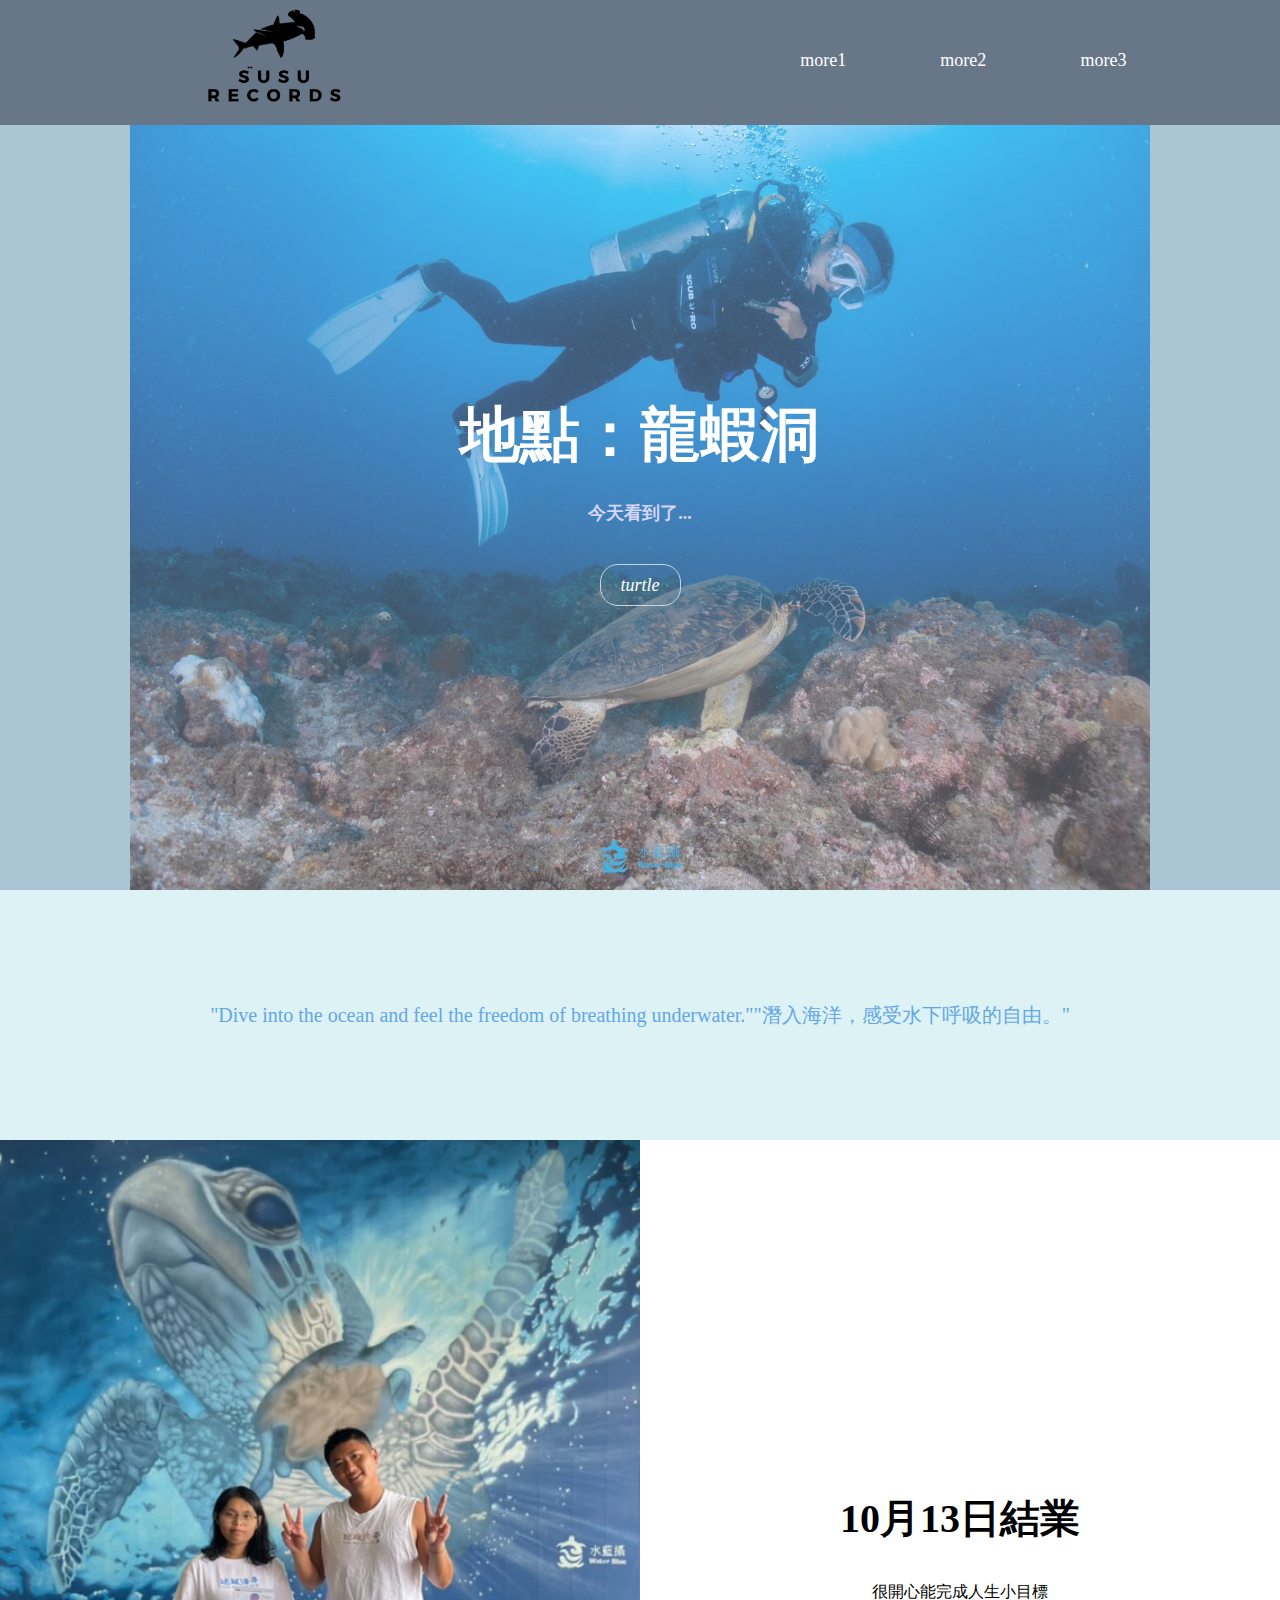
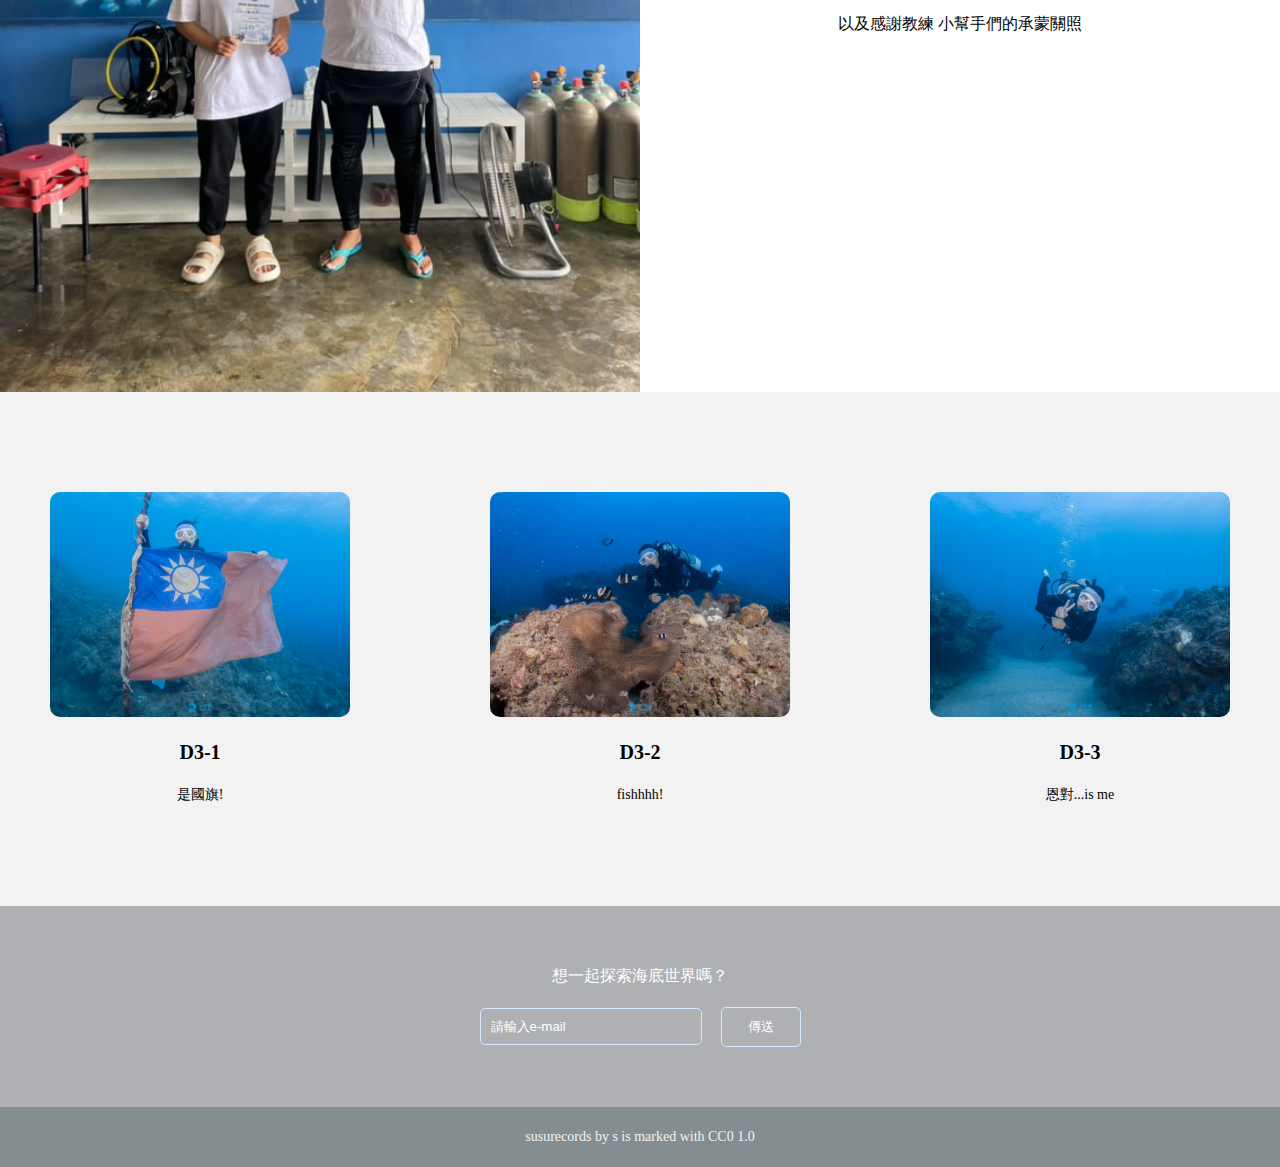
<file: index.html>
<!DOCTYPE html>
<html lang="en">
<head>
    <meta charset="UTF-8">
    <meta name="viewport" content="width=device-width, initial-scale=1.0">
    <title>潛水</title>
    <link rel="stylesheet" href="style.css">
</head>
<body>
    <header>
        <h1>Open water travel</h1>
        <nav>
            <ul>
                <li><a href="#">more1</a></li>
                <li><a href="#">more2</a></li>
                <li><a href="#">more3</a></li>
            </ul>
        </nav>
    </header>

    <main>
        <section class="new">
            <h2>地點：龍蝦洞</h2>
            <p><strong>今天看到了...</strong></p>
            <p><em><a href="#">turtle</a></em></p>
        </section>

        <section class="slogan">
            <blockquote>"Dive into the ocean and feel the freedom of breathing underwater."</blockquote>
            <blockquote>"潛入海洋，感受水下呼吸的自由。"</blockquote>
        </section>

        <section class="shop">
            <img src="images/DF4BAE57-8E9C-49E5-BEE4-4E884046F1B7.jpg" alt="水藍攝">
            <div class="info">
                <h2>10月13日結業</h2>
                <p>很開心能完成人生小目標 <br> 以及感謝教練 小幫手們的承蒙關照</p>
            </div>
        </section>

        <section class="product">
            <div>
                <img src="images/S__4833326_0.jpg" alt="D3-1">
                <h3>D3-1</h3>
                <p>是國旗!</p>
            </div>
            <div>
                <img src="images/S__4833329_0.jpg" alt="D3-2">
                <h3>D3-2</h3>
                <p>fishhhh!</p>
            </div>
            <div>
                <img src="images/S__4833328_0.jpg" alt="D3-3">
                <h3>D3-3</h3>
                <p>恩對...is me</p>
            </div>
        </section>

        <section class="newsletter">
            <p>想一起探索海底世界嗎？</p>
            <form>
                <input type="email" placeholder="請輸入e-mail" required>
                <button type="submit">傳送</button>
            </form>
        </section>
    </main>

    <footer class="footer">
        <p>susurecords by s is marked with CC0 1.0</p>
    </footer>
</body>
</html>
</file>
<file: style.css>
* {
    padding: 0;
    margin: 0;
}

header {
    font-size: 18px;
    background-color: rgb(103, 119, 136);
    height: 125px;
    width: 100%;
    position: relative;
}

h1 {
    color: white;
    position: absolute;
    left: 120px;
    top: 0;
    background-image: url("images/susu-removebg-preview.png");
    background-repeat: no-repeat;
    background-position: center;
    background-size: cover;
    width: 300px;
    height: 120px;
    text-indent: -9999px;
}

header ul {
    position: absolute;
    right: 5vw;
    top: 0;
    line-height: 120px;
}

header li {
    display: inline;
    margin-right: 7vw;
}

header a {
    color: white;
    text-decoration: none;
}

header a:hover {
    text-decoration: underline;
}

.new {
    background: rgb(172, 197, 213);
    color: white;
    height: 85vh;
    background-image: url("images/Untitled design (7).png");
    background-repeat: no-repeat;
    background-position: center;
    background-size: contain;
    display: flex;
    flex-direction: column;
    align-items: center;
    justify-content: center;
}

.new h2 {
    font-size: 60px;
    text-align: center;
}

.new p {
    text-align: center;
    color: rgb(214, 214, 248);
    font-size: 18px;
    margin: 25px 0;
}

.new a {
    color: white;
    text-decoration: none;
    border: 1px solid #c6d5e3;
    padding: 10px 20px;
    border-radius: 18px;
}

.slogan {
    text-align: center;
    background-color: rgba(215, 240, 243, 0.845);
    color: #64a7e5;
    height: 250px;
    display: flex;
    justify-content: center;
    align-items: center;
    font-size: 20px;
    line-height: 1.8em;
}

.footer {
    background-color: rgba(109, 121, 123, 0.845);
    color: #f2f2f3;
    height: 60px;
    display: flex;
    justify-content: center;
    align-items: center;
    font-size: 14px;
}

.shop {
    display: flex;
}

.shop img {
    width: 50%;
}

.info {
    width: 50%;
    border-color: white;
    display: flex;
    flex-direction: column;
    align-items: center;
    justify-content: center;
}

.info h2 {
    font-size: 40px;
    margin-bottom: 30px;
}

.info p {
    text-align: center;
    line-height: 2em;
}

.product {
    display: flex;
    background-color: #f2f2f3;
    justify-content: space-between;
    align-items: center;
    padding: 100px 50px;
}

.product div {
    width: 300px;
    text-align: center;
}

.product img {
    width: 100%;
    border-radius: 10px;
}

.product h3 {
    font-size: 20px;
    margin: 20px 0;
}

.product p {
    font-size: 14px;
    line-height: 1.6em;
}

.newsletter {
    background-color: #aeb0b3;
    color: white;
    padding: 60px 0;
    display: flex;
    flex-direction: column;
    align-items: center;
}

.newsletter p {
    margin-bottom: 20px;
}

.newsletter input, .newsletter button {
    background-color: transparent;
    color: white;
    border: 1px solid #D2E9FF;
    padding: 10px;
    border-radius: 5px;
}

.newsletter input {
    width: 200px;
    margin-right: 15px;
}

.newsletter button {
    width: 80px;
    cursor: pointer;
}

input::placeholder {
    color: white;
}

input:focus {
    outline: none;
    border-color: rgb(73, 73, 91);
}

@media screen and (max-width: 768px) {
    header ul {
        display: none;
    }

    header h1 {
        left: 50%;
        transform: translateX(-50%);
    }
}
</file>
